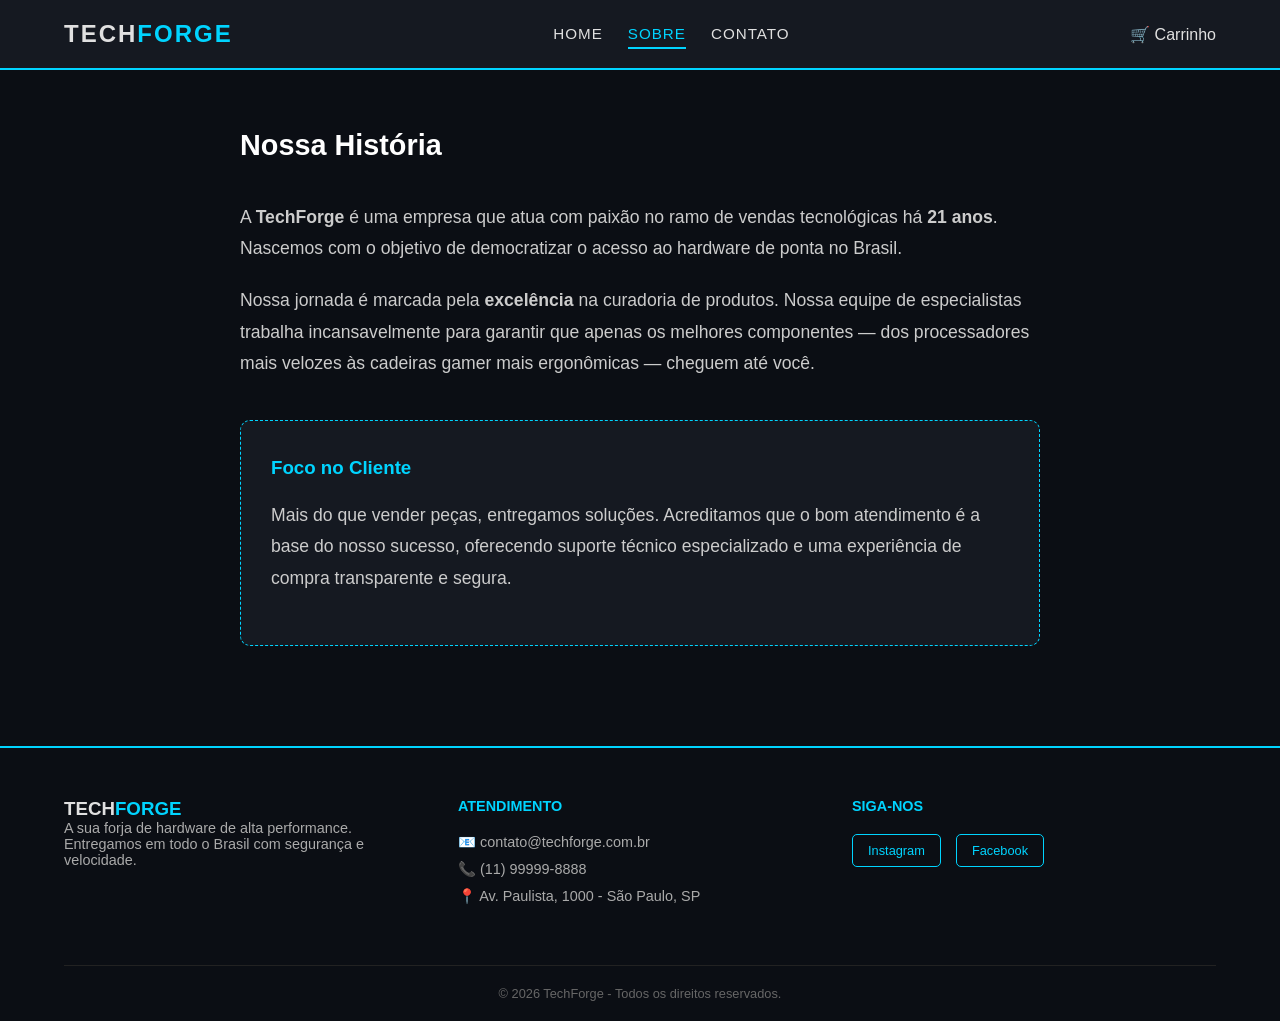
<file: sobre.html>
<!DOCTYPE html>
<html lang="pt-br">
<head>
    <meta charset="UTF-8">
    <meta name="viewport" content="width=device-width, initial-scale=1.0">
    <title>Sobre Nós | TechForge</title>
    <link rel="stylesheet" href="style.css">
    <meta name="viewport" content="width=device-width, initial-scale=1.0">
</head>
<body>

    <nav class="navbar">
        <div class="logo">TECH<span>FORGE</span></div>
        <ul class="nav-links">
            <li><a href="index.html">Home</a></li>
            <li><a href="sobre.html" class="active">Sobre</a></li>
            <li><a href="sobre.html#contato">Contato</a></li>
        </ul>
        <div class="nav-icons">
            <a href="#">🛒 Carrinho</a>
        </div>
    </nav>

    <main class="container">
        <section class="sobre-secao">
            <h2 class="section-title">Nossa História</h2>
            <div class="sobre-content">
                <p>A <strong>TechForge</strong> é uma empresa que atua com paixão no ramo de vendas tecnológicas há <strong>21 anos</strong>. Nascemos com o objetivo de democratizar o acesso ao hardware de ponta no Brasil.</p>
                
                <p>Nossa jornada é marcada pela <strong>excelência</strong> na curadoria de produtos. Nossa equipe de especialistas trabalha incansavelmente para garantir que apenas os melhores componentes — dos processadores mais velozes às cadeiras gamer mais ergonômicas — cheguem até você.</p>
                
                <div class="destaque-box">
                    <h3>Foco no Cliente</h3>
                    <p>Mais do que vender peças, entregamos soluções. Acreditamos que o bom atendimento é a base do nosso sucesso, oferecendo suporte técnico especializado e uma experiência de compra transparente e segura.</p>
                </div>
            </div>
        </section>
    </main>
       <footer id="contato" class="main-footer">
        <div class="footer-container">
            <div class="footer-box">
                <h3>TECH<span>FORGE</span></h3>
                <p>A sua forja de hardware de alta performance. Entregamos em todo o Brasil com segurança e velocidade.</p>
            </div>

            <div class="footer-box">
                <h4>Atendimento</h4>
                <p>📧 contato@techforge.com.br</p>
                <p>📞 (11) 99999-8888</p>
                <p>📍 Av. Paulista, 1000 - São Paulo, SP</p>
            </div>

            <div class="footer-box">
                <h4>Siga-nos</h4>
                <div class="social-links">
                    <a href="#" class="social-btn">Instagram</a>
                    <a href="#" class="social-btn">Facebook</a>
                </div>
            </div>
        </div>
        <div class="footer-bottom">
            <p>&copy; 2026 TechForge - Todos os direitos reservados.</p>
        </div>
    </footer>

    </body>
</html>
</file>
<file: style.css>
/* Paleta de Cores: Fundo (#0b0e14), Detalhes (#00d4ff), Texto (#e0e0e0) */

* {
    margin: 0;
    padding: 0;
    box-sizing: border-box;
}

body {
    font-family: 'Inter', sans-serif;
    background-color: #0b0e14;
    color: #e0e0e0;
}

/* Navbar */
.navbar {
    display: flex;
    justify-content: space-between;
    align-items: center;
    padding: 20px 5%;
    background: #151921;
    border-bottom: 2px solid #00d4ff;
}

.logo { font-size: 1.5rem; font-weight: bold; letter-spacing: 2px; }
.logo span { color: #00d4ff; }

.search-bar input {
    padding: 10px 20px;
    width: 400px;
    background: #1f2633;
    border: 1px solid #333;
    color: white;
    border-radius: 5px;
    outline: none;
}

.search-bar input:focus {
    border-color: #00d4ff;
}

.nav-icons a {
    color: #e0e0e0;
    text-decoration: none;
    margin-left: 20px;
}

/* Banner */
.banner {
    height: 400px;
    background: linear-gradient(rgba(0,0,0,0.6), rgba(0,0,0,0.6)), 
                url('https://images.unsplash.com/photo-1542751371-adc38448a05e?auto=format&fit=crop&w=1200&q=80');
    background-size: cover;
    background-position: center;
    display: flex;
    align-items: center;
    padding-left: 10%;
}

.banner-content h1 {
    font-size: 3rem;
    margin-bottom: 10px;
}

.btn-glow {
    margin-top: 20px;
    padding: 15px 30px;
    background: #00d4ff;
    border: none;
    font-weight: bold;
    cursor: pointer;
    box-shadow: 0 0 15px #00d4ff;
    transition: 0.3s;
}

.btn-glow:hover {
    transform: scale(1.05);
}

/* Grid de Produtos */
.container { padding: 50px 5%; }

.section-title {
    margin-bottom: 30px;
    font-size: 1.8rem;
    color: #fff;
}

.grid-products {
    display: grid;
    grid-template-columns: repeat(auto-fill, minmax(250px, 1fr));
    gap: 25px;
}

/* Cartão do Produto */
.product-card {
    background: #151921;
    border-radius: 10px;
    padding: 15px;
    transition: 0.3s;
    border: 1px solid #222;
    position: relative;
    display: flex;
    flex-direction: column; /* Garante que o conteúdo se alinhe verticalmente */
}

.product-card:hover { 
    border-color: #00d4ff; 
    transform: translateY(-5px); 
    box-shadow: 0 0 15px rgba(0, 212, 255, 0.2);
}

.product-card img { 
    width: 100%; 
    height: 200px; /* Altura fixa para as imagens não desalinharem */
    object-fit: cover; 
    border-radius: 5px; 
}

.badge {
    position: absolute;
    top: 10px;
    left: 10px;
    background: #ff0055;
    padding: 5px 10px;
    font-size: 0.7rem;
    font-weight: bold;
    border-radius: 3px;
    z-index: 1;
}

.card-body { 
    padding: 15px 0 0 0;
    flex-grow: 1; /* Faz o corpo ocupar o espaço restante */
    display: flex;
    flex-direction: column;
}

.category { color: #00d4ff; font-size: 0.8rem; text-transform: uppercase; }

.product-card h3 {
    margin: 10px 0;
    font-size: 1.1rem;
}

.price { font-size: 1.2rem; font-weight: bold; margin-bottom: 10px; color: #fff; }
.old-price { font-size: 0.9rem; color: #666; text-decoration: line-through; margin-left: 10px; }

.description {
    font-size: 0.85rem;
    color: #aaa;
    margin-bottom: 15px;
}

/* Botão de Compra */
.btn-buy {
    width: 100%;
    padding: 12px;
    background: transparent;
    border: 1px solid #00d4ff;
    color: #00d4ff;
    cursor: pointer;
    font-weight: bold;
    margin-top: auto; /* Empurra o botão sempre para o final do card */
    transition: 0.3s;
}

.btn-buy:hover { 
    background: #00d4ff; 
    color: #000; 
}
/* Estilização do Menu Home, Sobre, Contato */
.nav-links {
    display: flex;
    list-style: none;
    gap: 25px;
}

.nav-links a {
    text-decoration: none;
    color: #e0e0e0;
    font-weight: 500;
    font-size: 0.95rem;
    transition: 0.3s;
    text-transform: uppercase;
    letter-spacing: 1px;
}

.nav-links a:hover {
    color: #00d4ff;
    text-shadow: 0 0 8px rgba(0, 212, 255, 0.6);
}

/* Classe para indicar em qual página o usuário está */
.nav-links a.active {
    color: #00d4ff;
    border-bottom: 2px solid #00d4ff;
    padding-bottom: 5px;
}

/* Ajuste para telas menores (Responsividade) */
@media (max-width: 900px) {
    .nav-links {
        display: none; /* Esconde o menu em telas muito pequenas para não amontoar */
    }
}

/* Efeito de Rolagem Suave */
html {
    scroll-behavior: smooth;
}

/* Estilo do Rodapé */
.main-footer {
    background-color: #0b0e14;
    border-top: 2px solid #00d4ff;
    padding: 50px 5% 20px 5%;
    margin-top: 50px;
}

.footer-container {
    display: flex;
    justify-content: space-between;
    flex-wrap: wrap;
    gap: 30px;
    max-width: 1200px;
    margin: 0 auto;
}

.footer-box {
    flex: 1;
    min-width: 250px;
}

.footer-box h3 span { color: #00d4ff; }
.footer-box h4 {
    color: #00d4ff;
    margin-bottom: 20px;
    text-transform: uppercase;
    font-size: 0.9rem;
}

.footer-box p {
    color: #aaa;
    font-size: 0.9rem;
    margin-bottom: 10px;
}

/* Botões de Redes Sociais */
.social-links {
    display: flex;
    gap: 15px;
}

.social-btn {
    text-decoration: none;
    color: #00d4ff;
    border: 1px solid #00d4ff;
    padding: 8px 15px;
    border-radius: 5px;
    font-size: 0.8rem;
    transition: 0.3s;
}

.social-btn:hover {
    background: #00d4ff;
    color: #000;
    box-shadow: 0 0 10px #00d4ff;
}

.footer-bottom {
    text-align: center;
    margin-top: 50px;
    padding-top: 20px;
    border-top: 1px solid #222;
    color: #666;
    font-size: 0.8rem;
}

/* Estilos específicos para a página Sobre */
.sobre-secao {
    max-width: 800px;
    margin: 0 auto;
    line-height: 1.8;
}

.sobre-content p {
    margin-bottom: 20px;
    font-size: 1.1rem;
    color: #ccc;
}

.destaque-box {
    background: #151921;
    border: 1px dashed #00d4ff;
    padding: 30px;
    border-radius: 10px;
    margin-top: 40px;
}

.destaque-box h3 {
    color: #00d4ff;
    margin-bottom: 15px;
}

/* --- AJUSTES PARA MOBILE (Celulares e Tablets) --- */

@media (max-width: 768px) {
    /* Navbar: Coloca a logo em cima e a busca embaixo */
    .navbar {
        flex-direction: column;
        padding: 15px;
        gap: 15px;
    }

    .nav-links {
        gap: 15px;
        margin-bottom: 10px;
    }

    .search-bar input {
        width: 100%; /* Busca ocupa a largura toda no celular */
    }

    /* Banner: Diminui o texto para caber na tela pequena */
    .banner {
        height: 300px;
        padding-left: 5%;
        text-align: center;
    }

    .banner-content h1 {
        font-size: 2rem;
    }

    /* Grid de Produtos: Força 1 ou 2 colunas dependendo do tamanho */
    .grid-products {
        grid-template-columns: repeat(auto-fill, minmax(160px, 1fr));
        gap: 15px;
        padding: 0;
    }

    /* Ajuste nos Cards para telas pequenas */
    .product-card img {
        height: 150px;
    }

    .product-card h3 {
        font-size: 0.95rem;
    }

    .price {
        font-size: 1rem;
    }

    /* Footer: Empilha as informações */
    .footer-container {
        flex-direction: column;
        text-align: center;
    }

    .social-links {
        justify-content: center;
    }
}

/* --- AJUSTE MOBILE CORRIGIDO --- */
@media (max-width: 768px) {
    
    /* Faz a Navbar crescer para caber tudo */
    .navbar {
        flex-direction: column; /* Coloca um item embaixo do outro */
        align-items: center;
        padding: 15px 0;
        height: auto; /* Permite que a altura se ajuste ao conteúdo */
    }

    /* Dá destaque à Logo no topo */
    .logo {
        margin-bottom: 15px;
        font-size: 1.8rem;
    }

    /* Organiza os links (Home, Sobre, Contato) para aparecerem no centro */
    .nav-links {
        display: flex; /* Garante que eles apareçam */
        flex-direction: row; /* Mantém lado a lado */
        justify-content: center;
        width: 100%;
        margin-bottom: 15px;
        gap: 15px;
    }

    /* Ajusta a Barra de Busca para ocupar quase toda a largura */
    .search-bar {
        width: 90%;
        margin-bottom: 15px;
    }

    .search-bar input {
        width: 100%;
    }

    /* Alinha o Carrinho e Login lado a lado no final da Navbar */
    .nav-icons {
        display: flex;
        justify-content: center;
        gap: 25px;
        width: 100%;
        padding-top: 10px;
        border-top: 1px solid #222; /* Uma linha fina para separar */
    }

    .nav-icons a {
        margin: 0;
        font-size: 0.9rem;
    }

    /* Ajuste do Banner para não cortar o texto */
    .banner {
        height: 250px;
        padding: 0 20px;
        text-align: center;
        justify-content: center;
    }

    .banner-content h1 {
        font-size: 1.8rem;
    }
}

.btn-buy {
    display: block;        /* Garante que o link ocupe a largura toda */
    text-align: center;    /* Centraliza o texto */
    text-decoration: none; /* Remove o sublinhado padrão de links */
    width: 100%;
    padding: 10px;
    background: transparent;
    border: 1px solid #00d4ff;
    color: #00d4ff;
    cursor: pointer;
    font-weight: bold;
    transition: 0.3s;
}
</file>
